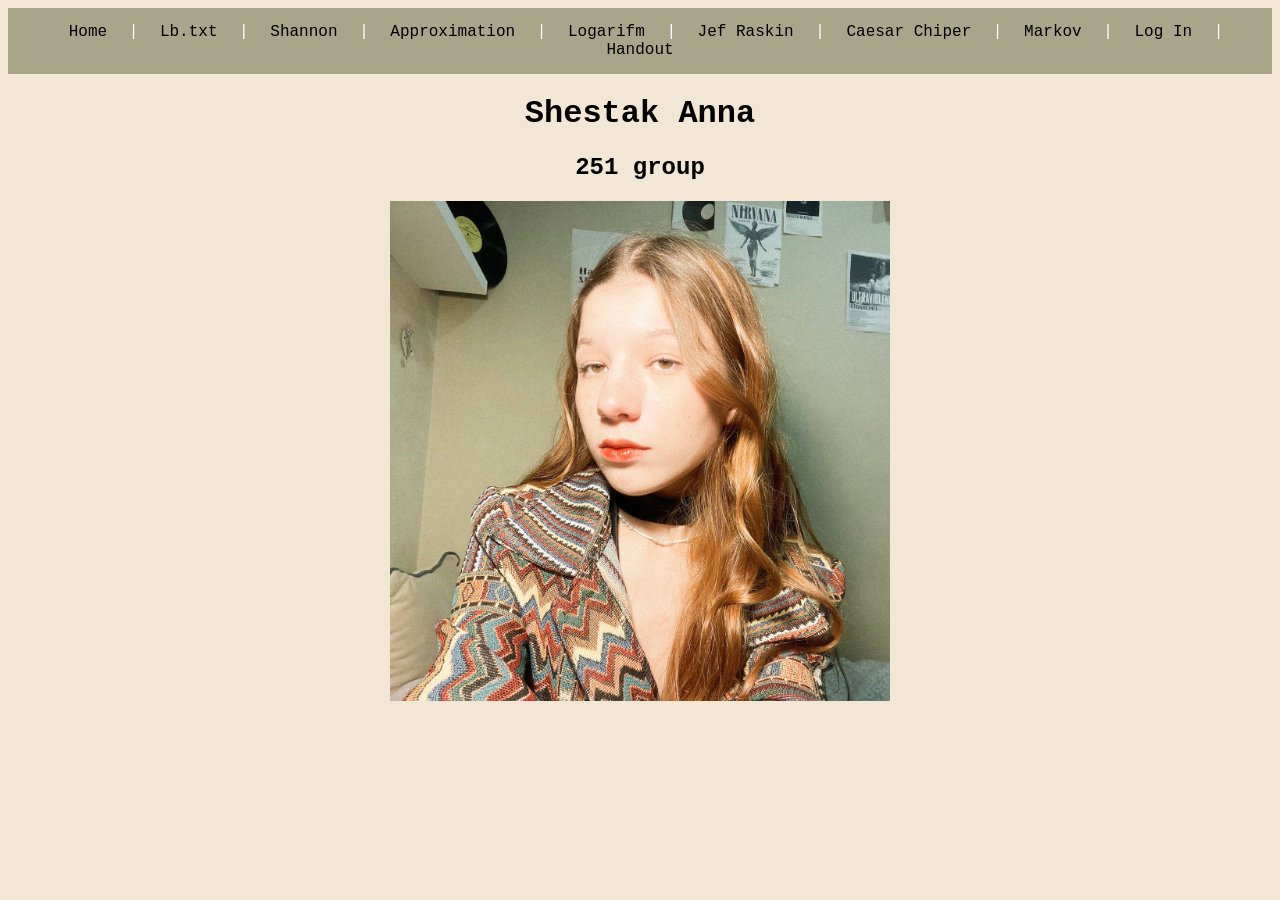
<file: index.html>
<!DOCTYPE html>
<html lang="en">
<head>
  <meta charset="UTF-8">
  <title>Information Theory</title>
  <style>
    @font-face {
      font-family: 'Courier New';
    }
    body {
      background-color: #f2e7d5;
      background-repeat: no-repeat;
      background-size: cover;
    }
    .block {
      background-color: #a8a58a;
      color: white;
      font-family: 'Courier New', monospace;
      padding: 15px;
      text-align: center;
    }
    .block a {
      color: black;
      text-decoration: none;
      margin: 12px;
    }
    h1, h2 {
      font-family: 'Courier New', monospace;
      color: black;
    }
  </style>
</head>
<body>
  <div class="block">
    <a href="">Home</a> | 
    <a href="lb.txt">Lb.txt</a> |
    <a href="shn.html">Shannon</a> |
    <a href="approc.html">Approximation</a> |
    <a href="log.html">Logarifm</a> |
    <a href="raskin.txt">Jef Raskin</a> |
    <a href="chip.html">Caesar Chiper</a> |
    <a href="mark.html">Markov</a> |
    <a href="login.html">Log In</a> |
    <a href="handout1.html">Handout</a> 
  </div>
  <center>
    <h1>Shestak Anna</h1>
    <h2>251 group</h2>
    <img src="image1.jpg" alt="Information Theory Image" width="500">
  </center>
</body>
</html>
</file>
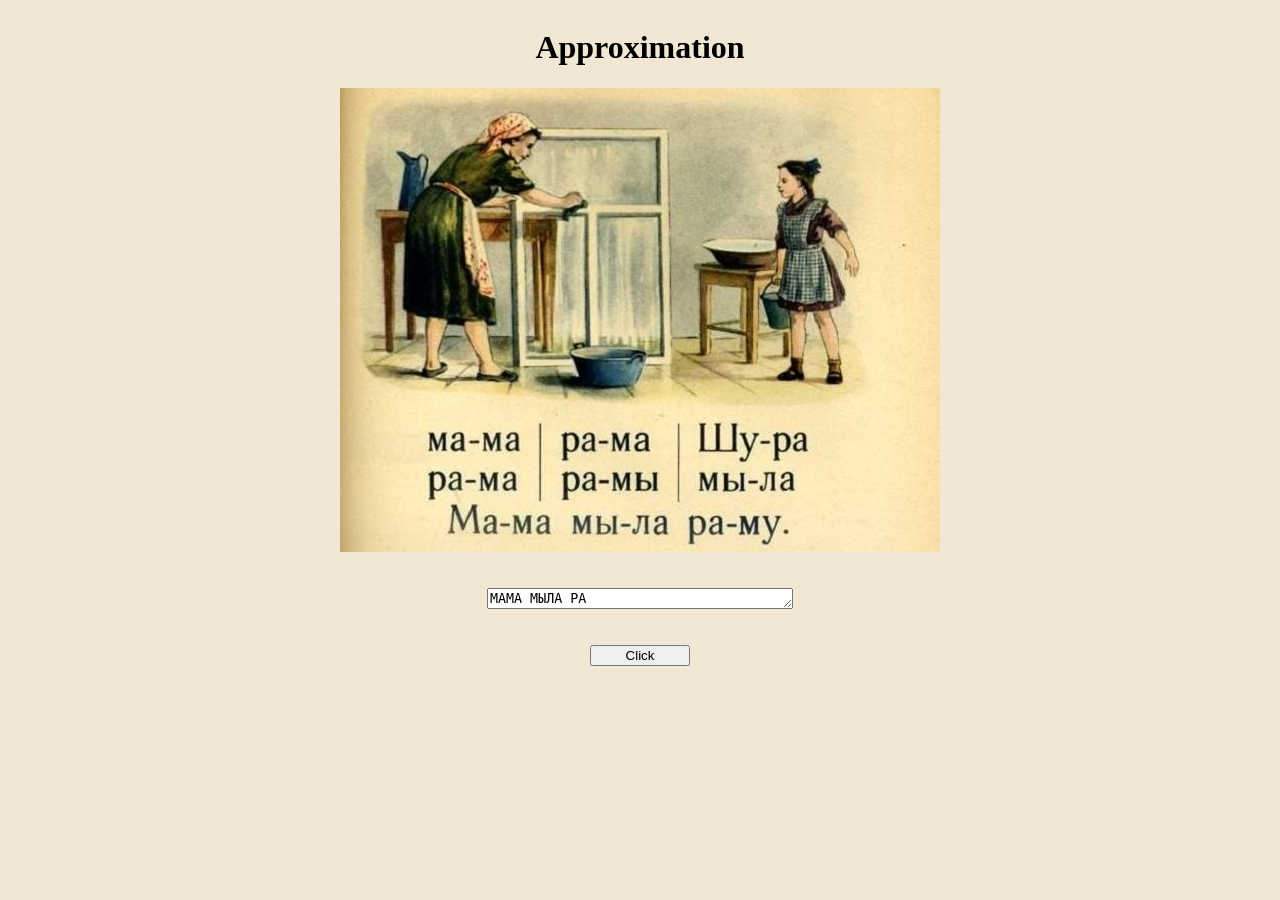
<file: approc.html>
<!DOCTYPE html>
<html lang="en">
<head>
  <meta charset="UTF-8">
  <style>
    body {
      background-color: #f2e7d5;
      display: flex;
      flex-direction: column;
      align-items: center;
      justify-content: center;
      
    }

    h1 {
      text-align: center;
    }

    textarea {
      width: 300px;
    }

    input[type="button"] {
      width: 100px;
    }

    #demo {
      text-align: center;
    }
  </style>
</head>
<body>
  <h1>Approximation</h1>
  <image src="image3.jpg" alt="Shannon"><br><br>
  <textarea rows="1" cols="20" name="usrtxt" wrap="hard">МАМА МЫЛА РА</textarea>
  <br><br>
  <input type="button" onClick="Click()" value="Click" size="800">
  <span id="demo"><br><br></span>

  <script>
    var arr = new Array();

    function Find(X) {
      for (j = 0; j < arr.length; j++) {
        if (arr[j].letters == X) {
          arr[j].cols = parseInt(arr[j].cols) + 1;
          return;
        }
      }
      var car = { letters: X, cols: "1" };
      arr.push(car);
      return;
    }

    function Click() {
      var str = document.getElementsByName("usrtxt")[0].value;
      var ar = str.split("");
      for (i = 0; i < ar.length - 1; i++) {
        Find(ar[i]);
      }
      for (j = 0; j < arr.length; j++) {
        document.getElementById("demo").innerHTML +=
          "<br><font color='red'>" +
          arr[j].letters +
          "</font>-<font color='blue'>" +
          arr[j].cols +
          "</font><br><br>";
      }
    }
  </script>
</body>
</html>
</file>
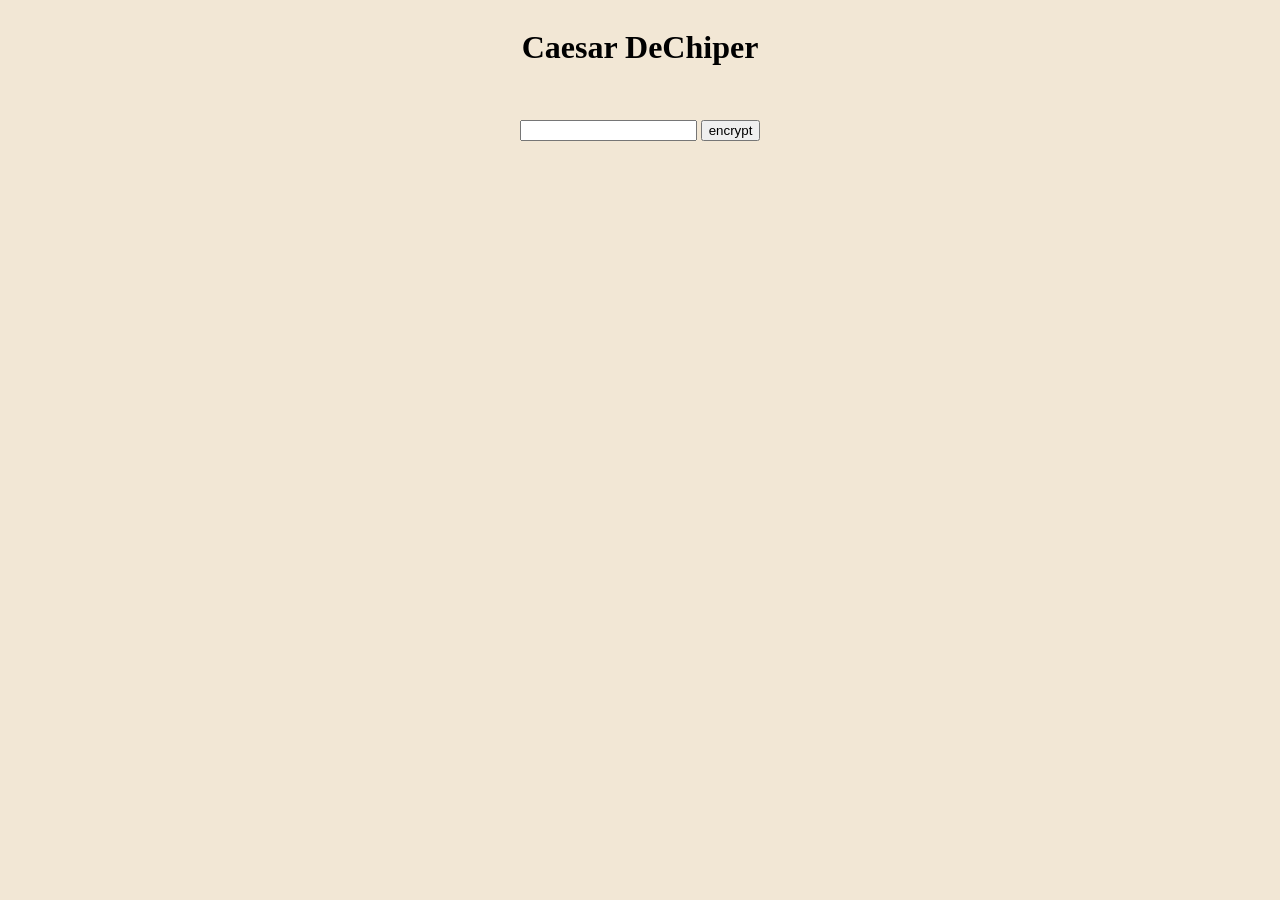
<file: chip.html>
<!DOCTYPE html>
<html>
<body>
<h1>Caesar DeChiper</h1>

<style>
body {
display: flex;
      flex-direction: column;
      align-items: center;
      justify-content: center;
  background-color: #f2e7d5;
}
</style>
<p id="demo"></p>

<script>
function Go() {
  var result=document.getElementById("to_dechiper").value;
  document.getElementById("Chiper").innerHTML =ceaserDeCipher(result);
}

        function isLetter(str) {
            return str.length === 1 && str.match(/[a-z]/i);
        }

function ceaserDeCipher(str)
{
              var encoded = {
                d: 'a', e: 'b', f: 'c',
                g: 'd', h: 'e', i: 'f',
                j: 'g', k: 'h', l: 'i',
                m: 'j', n: 'k', o: 'l',
                p: 'm', q: 'n', r: 'o',
                p: 'p', t: 'q', u: 'r',
                v: 's', w: 't', x: 'u',
                y: 'v', z: 'w', a: 'x',
                b: 'y', c: 'z'    
            };
            str = str.toLowerCase();
            var res="";
            for (var i = 0 ; i < str.length; i++) {
                if (isLetter(str[i]) != null) {
                    res += encoded[str[i]];
                }
                else
                {
                    res += str[i];
                }
            }
           return res;

}
</script>
<form>
     <input type="text" value="" id="to_dechiper">
    <input type="button" value="encrypt" onClick="Go()"/>
    <span id="Chiper"></span>
  <p id="demo"></p>

 </form>
</body>
</html>
</file>
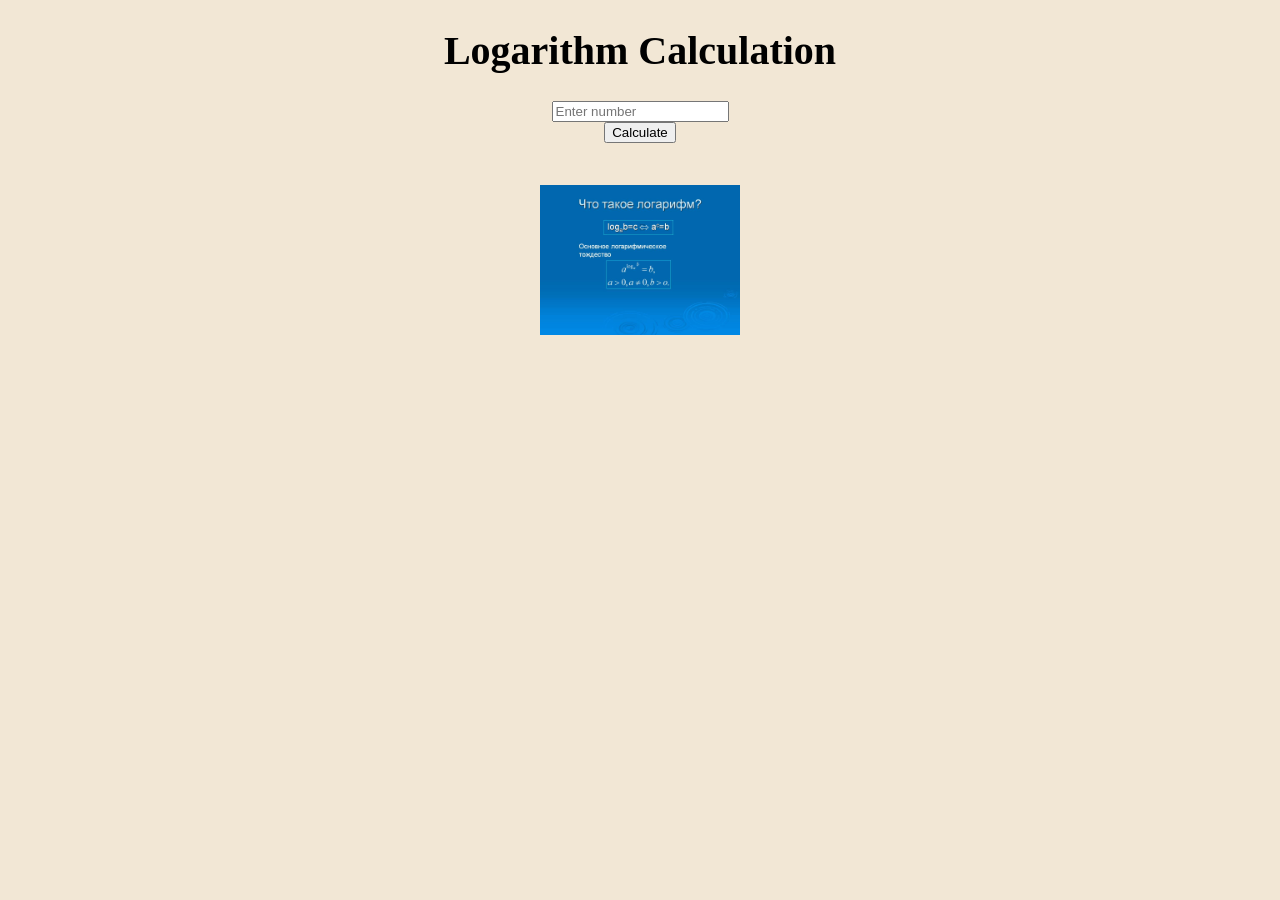
<file: log.html>
<!DOCTYPE html>
<html lang="en">
<head>
  <title>Logarithm Calculation</title>
  <style>
    body {
      font-size: 20px;
      color: black;
      display: flex;
      flex-direction: column;
      align-items: center;
      justify-content: center;
     
      margin-top: 0;
    }
    
    #result {
      margin-top: 22px;
    }
  </style>
</head>
<body bgcolor="#f2e7d5">
  <script>
    function calculateLb() {
      var input = document.getElementById("numberInput");
      var x = parseFloat(input.value);
      var l = Math.log2(x);
      var result = document.getElementById("result");
      result.innerHTML = "Lb=(" + x + ")=" + l;
    }
  </script>
  
  <h1>Logarithm Calculation</h1>
  <input type="text" id="numberInput" placeholder="Enter number">
  <button onclick="calculateLb()">Calculate</button>
  
  <div id="result"></div>
  
  <img src="image4.jpg" alt="Photo" style="width: 200px; height: auto; margin-top: 20px;">
</body>
</html>
</file>
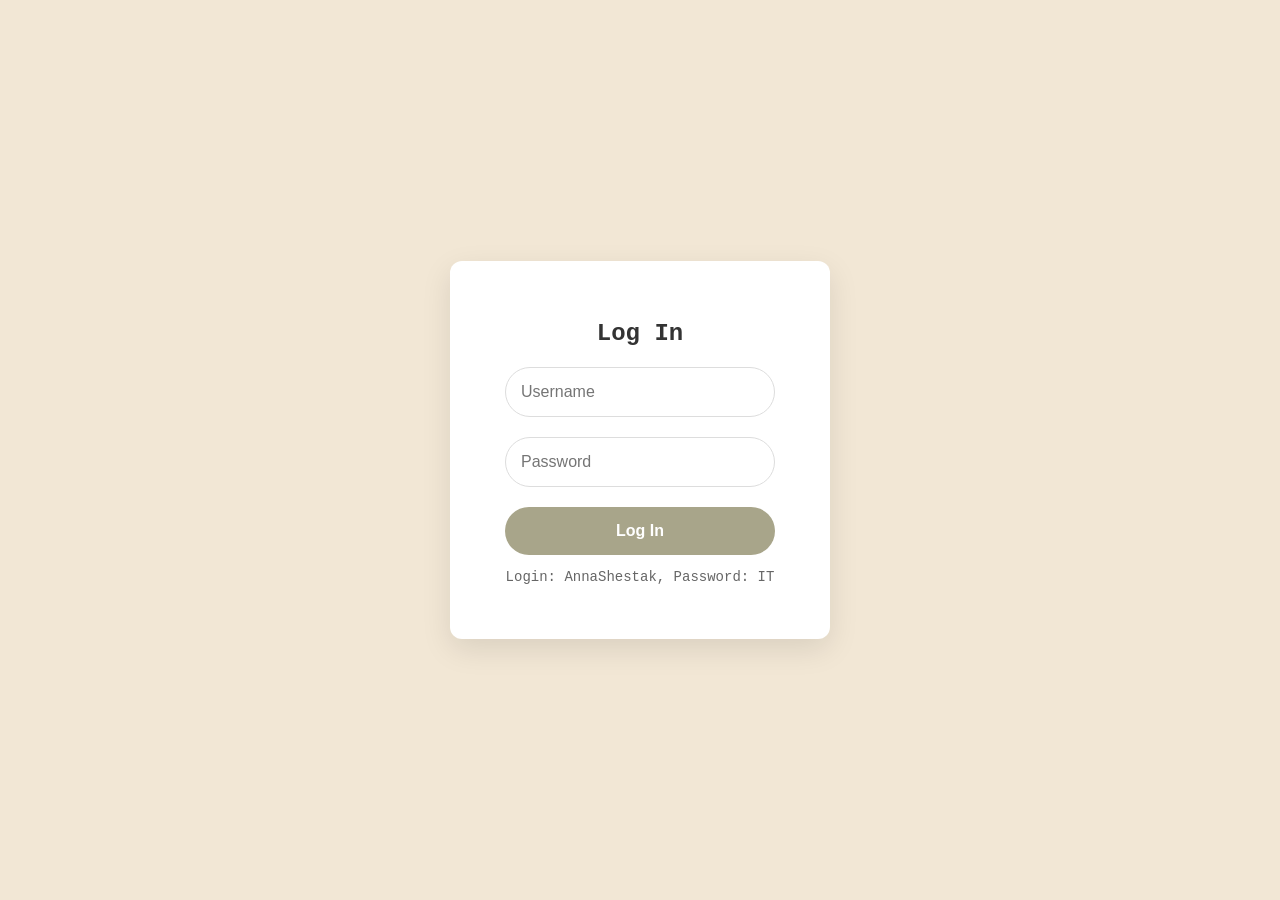
<file: login.html>
<!DOCTYPE html>
<html>

<head>
    <title> Log in </title>
    <link rel="stylesheet" href="style.css">
</head>

<body>
    <div class="container">
        <div class="login-box">
            <h2>Log In</h2>
            <input type="text" id="txtUserName" placeholder="Username" />
            <input type="password" id="txtPassword" placeholder="Password" />
            <button id="btnLogin">Log In</button>
            <p>Login: AnnaShestak, Password: IT</p>
        </div>
    </div>

    <script>
        document.getElementById('btnLogin').addEventListener('click', function () {
            var username = document.getElementById('txtUserName').value;
            var password = document.getElementById('txtPassword').value;

       
            if (username === 'AnnaShestak' && password === 'IT') {
                window.location.href = 'pr6.html';
            } else {
                alert('Invalid username or password');
            }
        });
    </script>
</body>

</html>
</file>
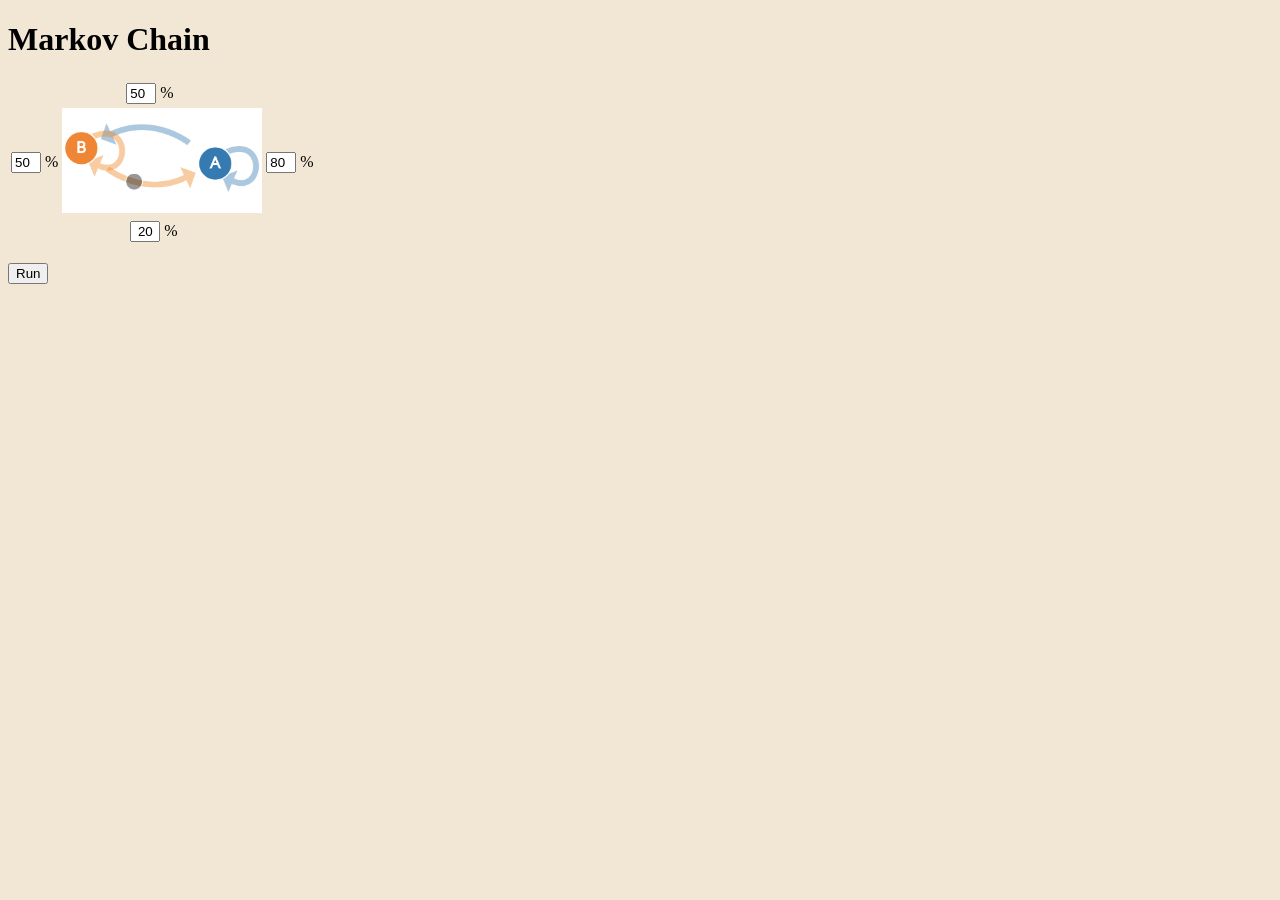
<file: mark.html>
<!DOCTYPE html>
<html>
<head>
  <title>Markov Chain</title>
 <style>
    body {
      background-color: #f2e7d5;
    }
  </style>
  <script>
    var myMC;
    var r;

    function MarkovChain(a00, a01, b10, b11) {
      this.iJarA00 = a00;
      this.iJarA01 = a01;
      this.iJarB10 = b10;
      this.iJarB11 = b11;
    }

    function Result(white, black, s) {
      this.white = white;
      this.black = black;
      this.s = s;
    }

    function Read() {
      myMC = new MarkovChain(50, 50, 20, 80);
    }

    function Write() {
      var output = document.getElementById("output");
      output.innerHTML = "";
      output.innerHTML += "White: " + r.white + "<br>";
      output.innerHTML += "Black: " + r.black + "<br>";
      output.innerHTML += "s: " + r.s + "<br>";
    }

    function Run() {
      var TextBoxJarA00 = document.getElementById("TextBoxJarA00").value;
      var TextBoxJarA01 = document.getElementById("TextBoxJarA01").value;
      var TextBoxJarB10 = document.getElementById("TextBoxJarB10").value;
      var TextBoxJarB11 = document.getElementById("TextBoxJarB11").value;

      myMC = new MarkovChain(parseInt(TextBoxJarA00), parseInt(TextBoxJarA01), parseInt(TextBoxJarB10), parseInt(TextBoxJarB11));
      r = myMC.Run();
      Write();
    }

    MarkovChain.prototype.JarA = function () {
      var r = Math.random();
      if (r < this.iJarA00 / 100) return 1;
      return 2;
    };

    MarkovChain.prototype.JarB = function () {
      var r = Math.random();
      if (r < this.iJarB11 / 100) return 2;
      return 1;
    };

    MarkovChain.prototype.Run = function () {
      var i = 0;
      var jarNo = 1; // Jar A-1 B-2
      var white = 0;
      var black = 0;
      var s = "";

      while (true) {
        i++;
        s += (jarNo - 1).toString();
        if (jarNo === 1) {
          white++;
          jarNo = this.JarA();
        } else {
          black++;
          jarNo = this.JarB();
        }

        if (i >= 1000) {
          break;
        }
      }

      var res = new Result(white, black, s);
      return res;
    };
  </script>
</head>
<body>
  <h1>Markov Chain</h1>
  <div>
    <table>
      <tr>
        <td></td>
        <td>&nbsp;&nbsp;&nbsp;&nbsp; &nbsp;&nbsp;&nbsp;&nbsp; &nbsp;&nbsp;&nbsp;&nbsp;&nbsp;
          <input type="text" value="50" id="TextBoxJarA01" style="width:22px;" />
          %</td>
        <td></td>
      </tr>
      <tr>
        <td>
          <input type="text" value="50" id="TextBoxJarA00" style="width:22px;" />
          %</td>
        <td><img alt="image5" src="image5.jpg" width="200"></td>
        <td>
          <input type="text" value="80" id="TextBoxJarB11" style="width:22px;" />
          %</td>
      </tr>
      <tr>
        <td></td>
        <td>&nbsp;&nbsp;&nbsp;&nbsp;&nbsp;&nbsp;&nbsp;&nbsp;&nbsp;&nbsp;&nbsp;&nbsp;&nbsp;&nbsp; &nbsp;
          <input type="text" value="20" id="TextBoxJarB10" style="width:22px;text-align: center;" />
          %</td>
        <td></td>
      </tr>
    </table>
    <br>
    <button onclick="Run()">Run</button>
    <br>
    <br>
    <div id="output"></div>
  </div>
</body>
</html>
</file>
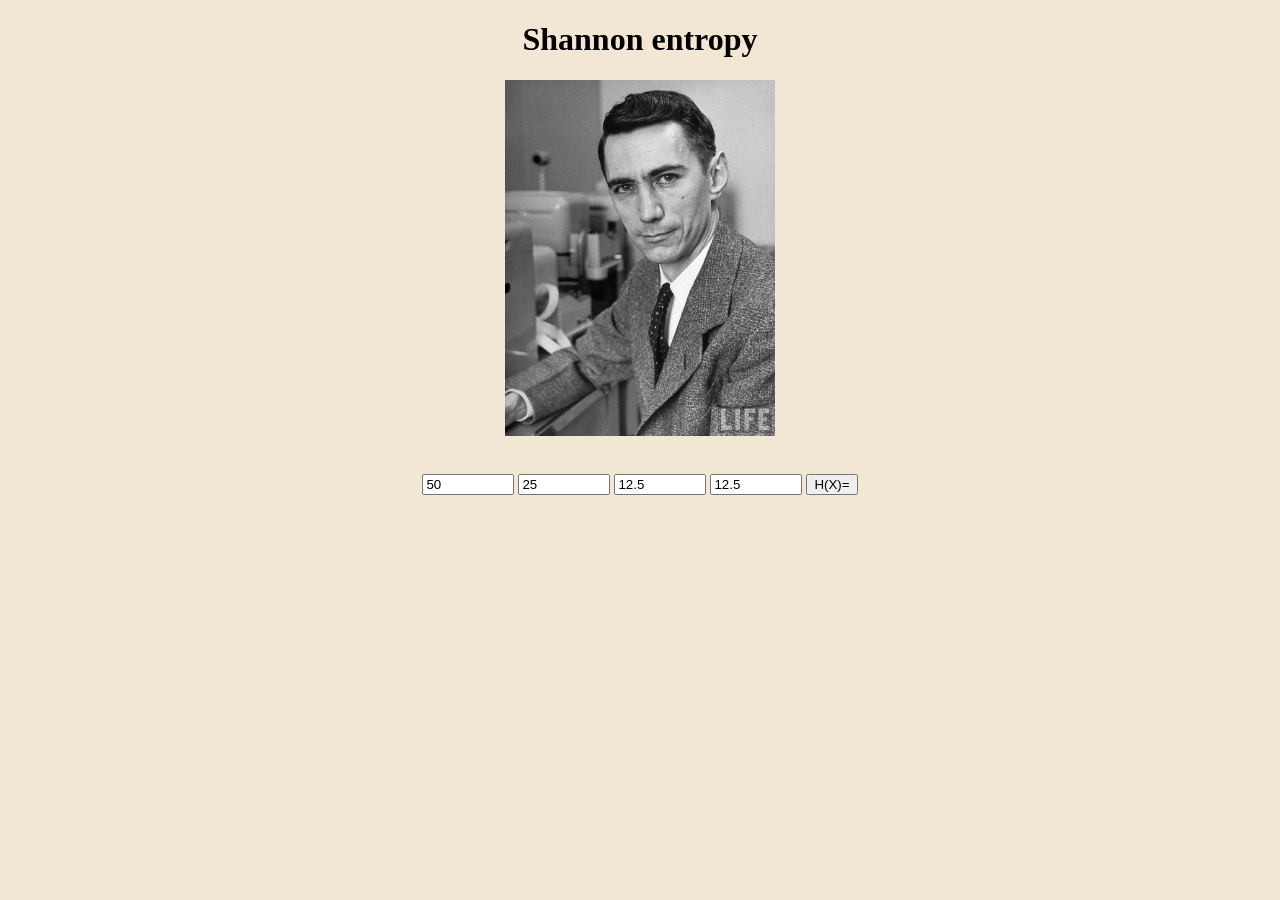
<file: shn.html>
<!DOCTYPE html>
<html lang="en">
<head>
  <meta charset="UTF-8">
  <title>Shannon entropy</title>
  <style>
    body {
      background-color: #f2e7d5;
  </style>
</head>
<body>
<center>
<h1 style="color:black">Shannon entropy</h1>
<p id="demo"></p>
<p><img alt="" src="image2.jpg"width="270"/></p>
  <script>
    function Calculate() {
      var ev = new Array(4);
      ev[0] = parseFloat(document.getElementById("TextBox1").value);
      ev[1] = parseFloat(document.getElementById("TextBox2").value);
      ev[2] = parseFloat(document.getElementById("TextBox3").value);
      ev[3] = parseFloat(document.getElementById("TextBox4").value);
      var s = 0;
      var p = 0;
      for (var i = 0; i < ev.length; i++) {
        p = ev[i] / 100;
        s += p * Math.log2(1 / p);
      }

      document.getElementById("Label1").innerHTML = s.toFixed(2);
    }
  </script>
  <div>
    <br>
        <input name="TextBox1" type="text" value="50" id="TextBox1" style="width:84px;" />
        <input name="TextBox2" type="text" value="25" id="TextBox2" style="width:84px;" />
        <input name="TextBox3" type="text" value="12.5" id="TextBox3" style="width:84px;" />
        <input name="TextBox4" type="text" value="12.5" id="TextBox4" style="width:84px;" />
        <input type="button" name="Button1" value="H(X)=" id="Button1" onclick="Calculate()" />
    <span id="Label1"></span>
  </div>
 </center>
</body>
</html>
</file>
<file: style.css>
body {
    background-color: #f2e7d5;
    margin: 0;
    padding: 0;
    font-family: 'Courier New', monospace;
}

.container {
    display: flex;
    justify-content: center;
    align-items: center;
    height: 100vh;
}

.login-box {
    background-color: #fff;
    padding: 40px;
    border-radius: 12px;
    box-shadow: 0 10px 30px rgba(0, 0, 0, 0.1);
    width: 300px;
    text-align: center;
}

.login-box h2 {
    color: #333;
    margin-bottom: 20px;
    font-size: 24px;
    font-weight: 600;
}

.login-box input[type="text"],
.login-box input[type="password"] {
    width: calc(100% - 30px);
    padding: 15px;
    margin-bottom: 20px;
    border: 1px solid #ddd;
    border-radius: 25px;
    box-sizing: border-box;
    outline: none;
    font-size: 16px;
    transition: border-color 0.3s;
}

.login-box input[type="text"]:focus,
.login-box input[type="password"]:focus {
    border-color: #1372d1;
}

.login-box button {
    width: calc(100% - 30px);
    padding: 15px;
    background-color: #1372d1;
    color: white;
    border: none;
    border-radius: 25px;
    cursor: pointer;
    font-size: 16px;
    font-weight: 600;
background-color: #a8a58a;
    outline: none;
}

.login-box button:hover {
    background-color: #0a5aa3;
}

.login-box p {
    color: #666;
    font-size: 14px;
}
</file>
